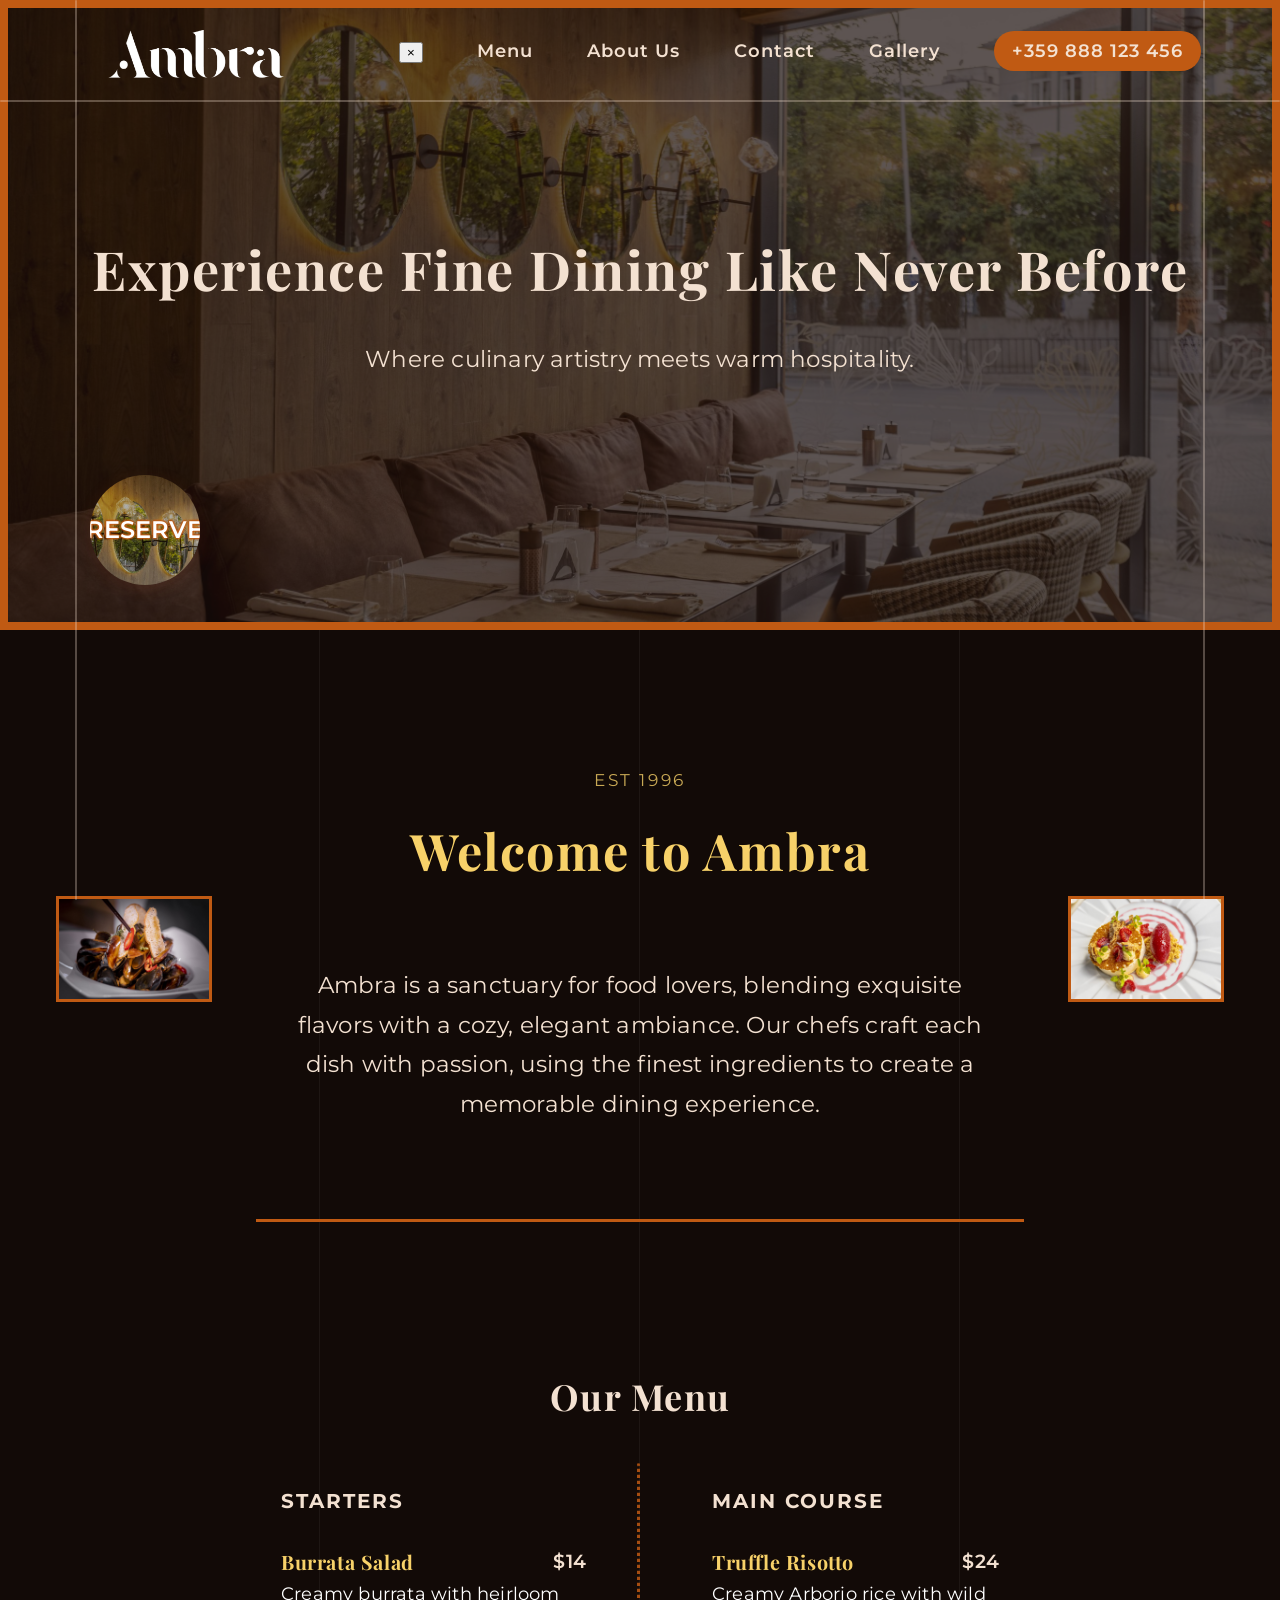
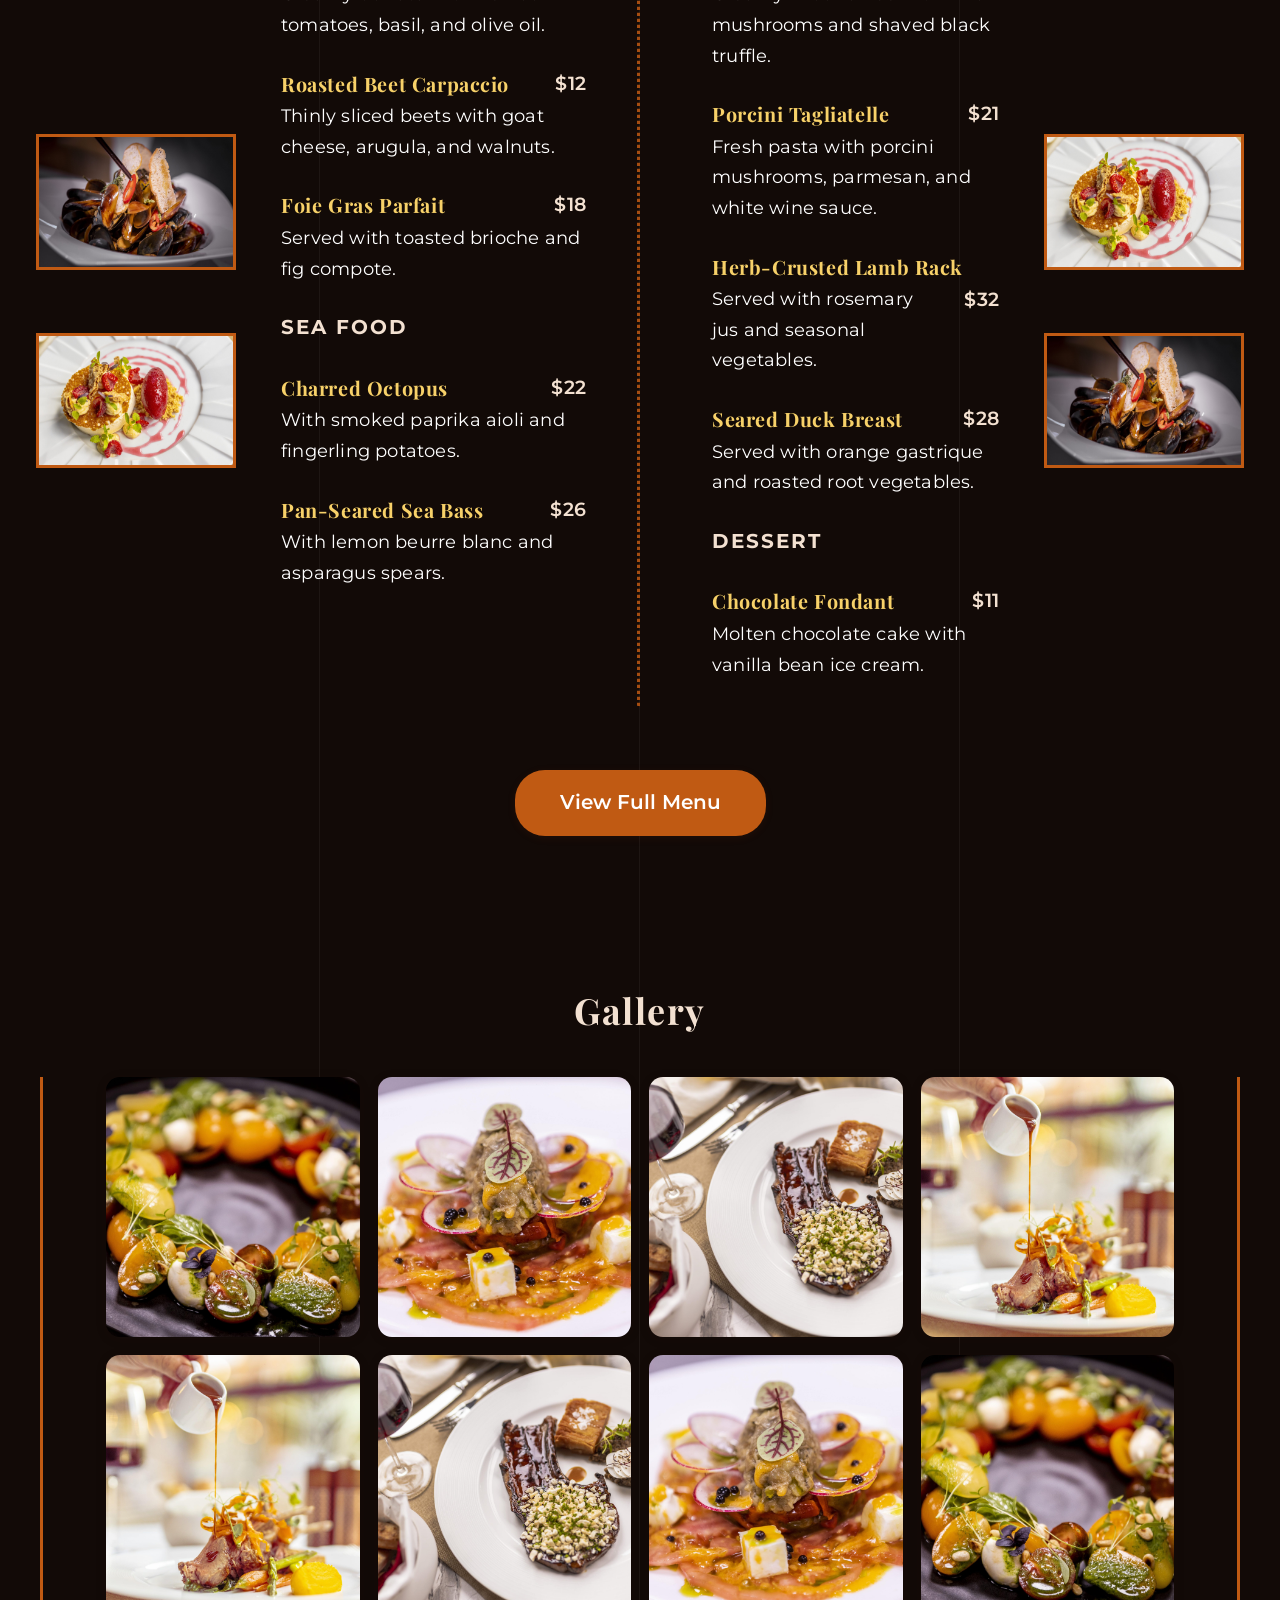
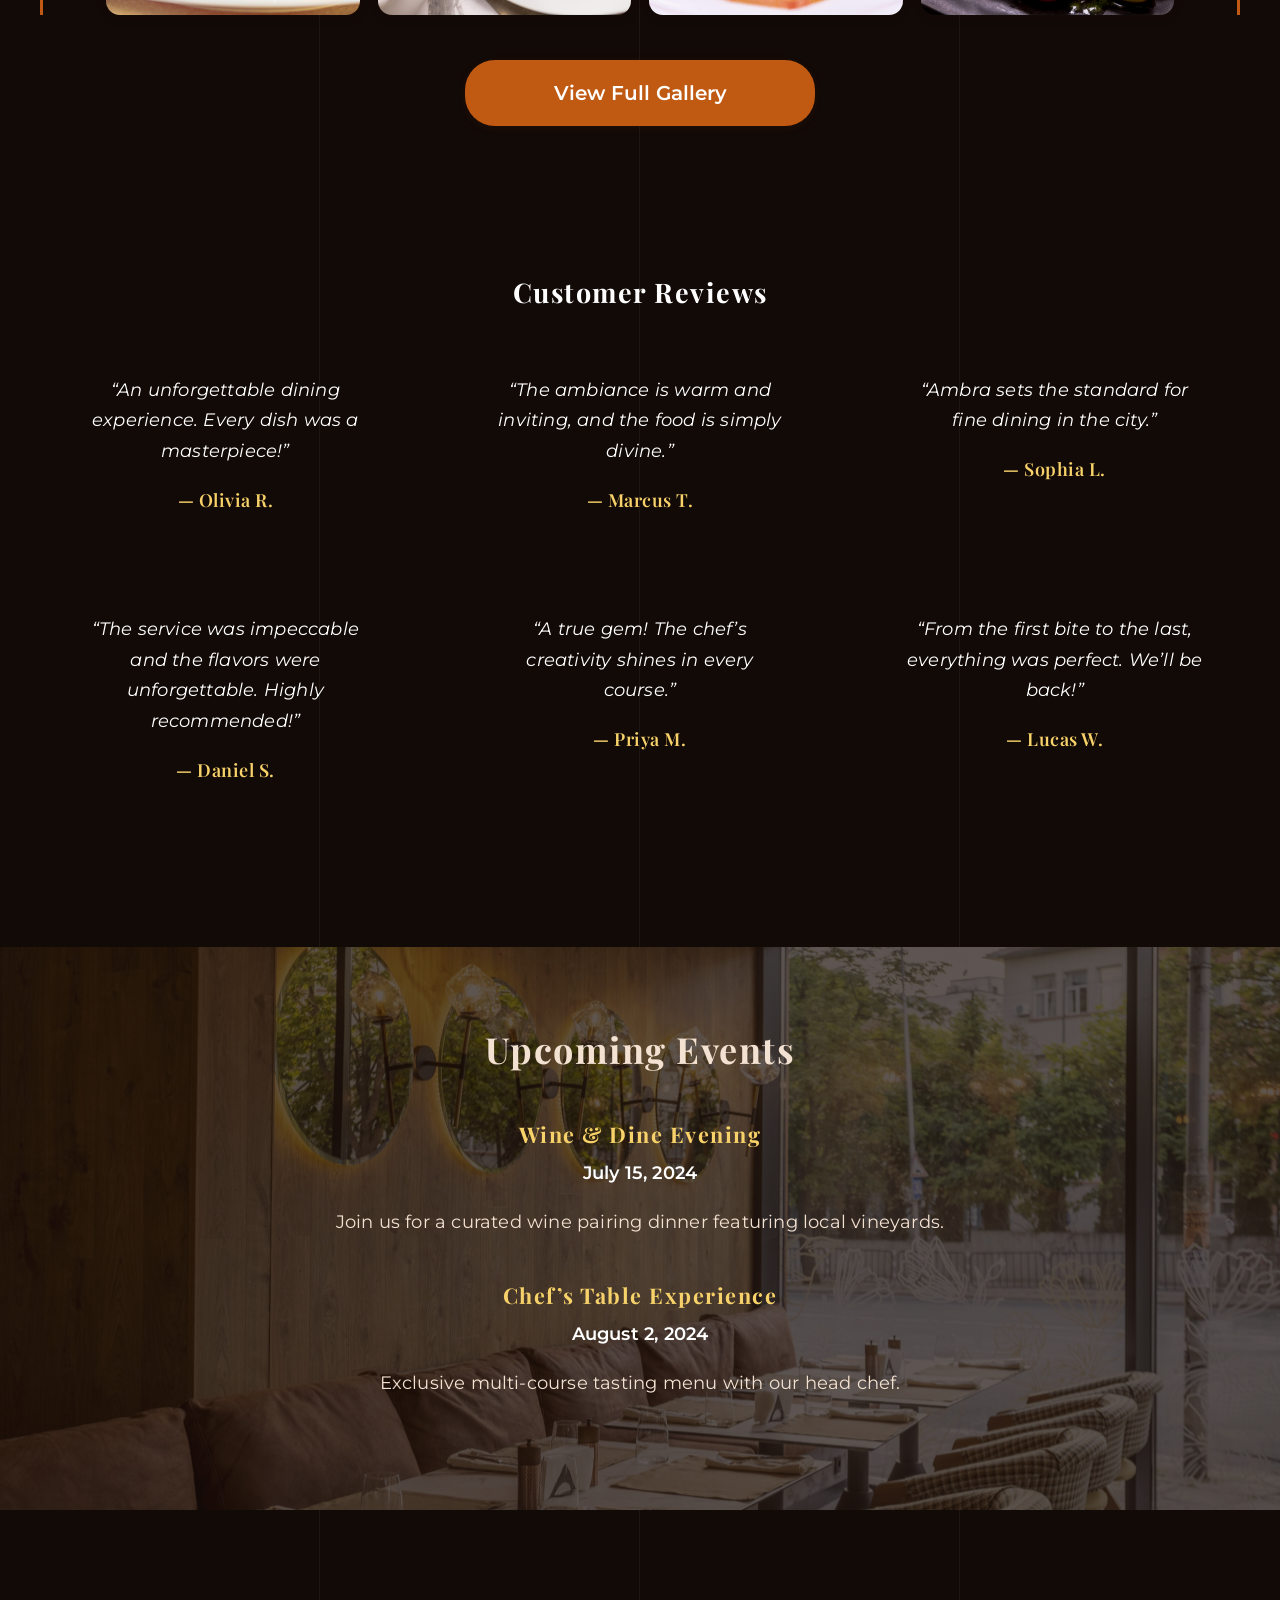
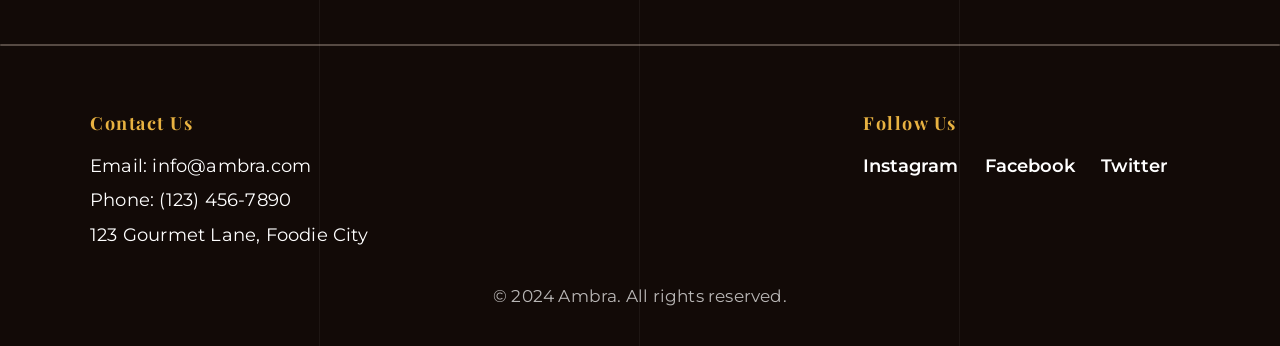
<file: index.html>
<!DOCTYPE html>
<html lang="en">

<head>
    <meta charset="UTF-8">
    <meta name="viewport" content="width=device-width, initial-scale=1.0">
    <title>Ambra - Fine Dining Restaurant</title>
    <link rel="icon" type="image/png" href="logo.png">
    <link rel="stylesheet" href="styles.css">
    <link rel="preconnect" href="https://fonts.googleapis.com">
    <link rel="preconnect" href="https://fonts.gstatic.com" crossorigin>
    <link
        href="https://fonts.googleapis.com/css2?family=Playfair+Display:wght@500;700&family=Montserrat:wght@400;600&display=swap"
        rel="stylesheet">
</head>

<body>
    <div class="main-container">
        <div class="main-container-columns">
            <div class="main-container-column"></div>
            <div class="main-container-column"></div>
            <div class="main-container-column"></div>
            <div class="main-container-column"></div>
        </div>
        <div class="main-container-top-border"></div>
        <div class="main-container-bottom-border"></div>
        <header class="site-header">
            <nav class="navbar">
                <div class="logo">
                    <a href="index.html"><img src="logo.png" alt="Ambra Logo" class="logo-img"></a>
                </div>
                <button class="hamburger" aria-label="Open menu" aria-controls="primary-navigation" aria-expanded="false">
                    <span class="hamburger-box">
                        <span class="hamburger-inner"></span>
                    </span>
                </button>
                <ul id="primary-navigation" class="nav-links">
                    <li class="nav-close-item">
                        <button class="nav-close" aria-label="Close menu"><span aria-hidden="true">&times;</span></button>
                    </li>
                    <li><a href="full-menu.html">Menu</a></li>
                    <li><a href="#about">About Us</a></li>
                    <li><a href="#contact">Contact</a></li>
                    <li><a href="#gallery">Gallery</a></li>
                    <li><a href="tel:+359888123456" class="phone-number">+359 888 123 456</a></li>
                </ul>
            </nav>
        </header>
        <section class="hero">
            <div class="hero-content">
                <h1>Experience Fine Dining Like Never Before</h1>
                <p>Where culinary artistry meets warm hospitality.</p>
                <a href="#reserve" class="btn-reserve">RESERVE
  <svg class="btn-reserve-border" width="100%" height="100%" viewBox="0 0 110 110" fill="none" xmlns="http://www.w3.org/2000/svg" style="position:absolute;top:0;left:0;width:100%;height:100%;pointer-events:none;z-index:2;"><circle cx="55" cy="55" r="52" stroke="#C05A13" stroke-width="7" fill="none"/></svg>
</a>
            </div>
        </section>
        <section id="about" class="intro-section">
            <div class="intro-image">
                <img src="shrimps.png" alt="Ambra Interior Vertical">
            </div>
            <div class="intro-text">
                <div class="intro-text-content">
                    <div class="intro-est">EST 1996</div>
                    <h2>Welcome to Ambra</h2>
                    <p>Ambra is a sanctuary for food lovers, blending exquisite flavors with a cozy, elegant ambiance.
                        Our chefs craft each dish with passion, using the finest ingredients to create a memorable
                        dining experience.</p>
                </div>
            </div>
            <div class="intro-image">
                <img src="desert.jpg" alt="Ambra Desert Vertical Right">
            </div>
        </section>
        <section id="menu" class="menu-section">
            <div class="menu-side-image menu-side-image-left">
                <img src="shrimps.png" alt="Shrimps Above Left" class="menu-side-image-above">
                <img src="desert.jpg" alt="Dessert Left" />
            </div>
            <div class="menu-content">
                <h2>Our Menu</h2>
                <div class="menu-list-columns">
                    <ul class="menu-list">
                        <li class="menu-section-title">Starters</li>
                        <li>
                            <span class="menu-dish">Burrata Salad</span>
                            <span class="menu-price">$14</span>
                            <p>Creamy burrata with heirloom tomatoes, basil, and olive oil.</p>
                        </li>
                        <li>
                            <span class="menu-dish">Roasted Beet Carpaccio</span>
                            <span class="menu-price">$12</span>
                            <p>Thinly sliced beets with goat cheese, arugula, and walnuts.</p>
                        </li>
                        <li>
                            <span class="menu-dish">Foie Gras Parfait</span>
                            <span class="menu-price">$18</span>
                            <p>Served with toasted brioche and fig compote.</p>
                        </li>
                        <li class="menu-section-title">Sea Food</li>
                        <li>
                            <span class="menu-dish">Charred Octopus</span>
                            <span class="menu-price">$22</span>
                            <p>With smoked paprika aioli and fingerling potatoes.</p>
                        </li>
                        <li>
                            <span class="menu-dish">Pan-Seared Sea Bass</span>
                            <span class="menu-price">$26</span>
                            <p>With lemon beurre blanc and asparagus spears.</p>
                        </li>
                    </ul>
                    <ul class="menu-list">
                        <li class="menu-section-title">Main Course</li>
                        <li>
                            <span class="menu-dish">Truffle Risotto</span>
                            <span class="menu-price">$24</span>
                            <p>Creamy Arborio rice with wild mushrooms and shaved black truffle.</p>
                        </li>
                        <li>
                            <span class="menu-dish">Porcini Tagliatelle</span>
                            <span class="menu-price">$21</span>
                            <p>Fresh pasta with porcini mushrooms, parmesan, and white wine sauce.</p>
                        </li>
                        <li>
                            <span class="menu-dish">Herb-Crusted Lamb Rack</span>
                            <span class="menu-price">$32</span>
                            <p>Served with rosemary jus and seasonal vegetables.</p>
                        </li>
                        <li>
                            <span class="menu-dish">Seared Duck Breast</span>
                            <span class="menu-price">$28</span>
                            <p>Served with orange gastrique and roasted root vegetables.</p>
                        </li>
                        <li class="menu-section-title">Dessert</li>
                        <li>
                            <span class="menu-dish">Chocolate Fondant</span>
                            <span class="menu-price">$11</span>
                            <p>Molten chocolate cake with vanilla bean ice cream.</p>
                        </li>
                    </ul>
                </div>
                <a href="full-menu.html" class="menu-link">View Full Menu</a>
            </div>
            <div class="menu-side-image menu-side-image-right">
                <img src="desert.jpg" alt="Desert Above Right" class="menu-side-image-above">
                <img src="shrimps.png" alt="Shrimps Right" />
            </div>
        </section>
        <section id="gallery" class="gallery-section">
            <h2>Gallery</h2>
            <div class="gallery-grid-custom">
                <a href="#gallery"><img src="1.jpg" alt="Gallery 1" class="gallery-large"></a>
                <a href="#gallery"><img src="2.jpg" alt="Gallery 2" class="gallery-large"></a>
                <a href="#gallery"><img src="3.jpg" alt="Gallery 3" class="gallery-tall"></a>
                <a href="#gallery"><img src="4.jpg" alt="Gallery 4" class="gallery-small"></a>
                <a href="#gallery"><img src="4.jpg" alt="Gallery 4 repeat" class="gallery-small"></a>
                <a href="#gallery"><img src="3.jpg" alt="Gallery 3 repeat" class="gallery-small"></a>
                <a href="#gallery"><img src="2.jpg" alt="Gallery 2 repeat" class="gallery-wide"></a>
                <a href="#gallery"><img src="1.jpg" alt="Gallery 1 repeat" class="gallery-small"></a>
            </div>
            <a href="#" class="gallery-link">View Full Gallery</a>
        </section>
        <section class="reviews-section alt-bg">
            <h2>Customer Reviews</h2>
            <div class="reviews-container">


                <div class="reviews-grid">
                    <blockquote>
                        <p>“An unforgettable dining experience. Every dish was a masterpiece!”</p>
                        <footer>— Olivia R.</footer>
                    </blockquote>
                    <blockquote>
                        <p>“The ambiance is warm and inviting, and the food is simply divine.”</p>
                        <footer>— Marcus T.</footer>
                    </blockquote>
                    <blockquote>
                        <p>“Ambra sets the standard for fine dining in the city.”</p>
                        <footer>— Sophia L.</footer>
                    </blockquote>
                    <blockquote>
                        <p>“The service was impeccable and the flavors were unforgettable. Highly recommended!”</p>
                        <footer>— Daniel S.</footer>
                    </blockquote>
                    <blockquote>
                        <p>“A true gem! The chef’s creativity shines in every course.”</p>
                        <footer>— Priya M.</footer>
                    </blockquote>
                    <blockquote>
                        <p>“From the first bite to the last, everything was perfect. We’ll be back!”</p>
                        <footer>— Lucas W.</footer>
                    </blockquote>
                </div>
            </div>

        </section>
        <section class="events-section alt-light">
            <h2>Upcoming Events</h2>
            <ul class="events-list">
                <li>
                    <h3>Wine & Dine Evening</h3>
                    <span class="event-date">July 15, 2024</span>
                    <p>Join us for a curated wine pairing dinner featuring local vineyards.</p>
                </li>
                <li>
                    <h3>Chef’s Table Experience</h3>
                    <span class="event-date">August 2, 2024</span>
                    <p>Exclusive multi-course tasting menu with our head chef.</p>
                </li>
            </ul>
        </section>
        <footer class="site-footer">
            <div class="footer-content">
                <div class="footer-contact">
                    <h4>Contact Us</h4>
                    <p>Email: info@ambra.com</p>
                    <p>Phone: (123) 456-7890</p>
                    <p>123 Gourmet Lane, Foodie City</p>
                </div>
                <div class="footer-social">
                    <h4>Follow Us</h4>
                    <a href="#" aria-label="Instagram">Instagram</a>
                    <a href="#" aria-label="Facebook">Facebook</a>
                    <a href="#" aria-label="Twitter">Twitter</a>
                </div>
            </div>
            <div class="footer-bottom">&copy; 2024 Ambra. All rights reserved.</div>
        </footer>
    </div>
    <div class="nav-overlay" aria-hidden="true" tabindex="-1"></div>
    <script>
      (function(){
        var button = document.querySelector('.hamburger');
        var nav = document.getElementById('primary-navigation');
        var overlay = document.querySelector('.nav-overlay');
        var closeBtn = document.querySelector('.nav-close');
        if(!button || !nav) return;
        button.addEventListener('click', function(){
          var isOpen = button.getAttribute('aria-expanded') === 'true';
          button.setAttribute('aria-expanded', String(!isOpen));
          nav.classList.toggle('is-open');
          document.body.classList.toggle('nav-open');
          if(overlay){ overlay.style.display = document.body.classList.contains('nav-open') ? 'block' : 'none'; }
        });
        // Close on link click (mobile)
        nav.addEventListener('click', function(e){
          var target = e.target;
          if(target && target.tagName === 'A'){
            button.setAttribute('aria-expanded', 'false');
            nav.classList.remove('is-open');
            document.body.classList.remove('nav-open');
            if(overlay){ overlay.style.display = 'none'; }
          }
        });
        // Close on overlay click
        if(overlay){
          overlay.addEventListener('click', function(){
            button.setAttribute('aria-expanded', 'false');
            nav.classList.remove('is-open');
            document.body.classList.remove('nav-open');
            overlay.style.display = 'none';
          });
        }
        // Close on X button
        if(closeBtn){
          closeBtn.addEventListener('click', function(){
            button.setAttribute('aria-expanded', 'false');
            nav.classList.remove('is-open');
            document.body.classList.remove('nav-open');
            if(overlay){ overlay.style.display = 'none'; }
          });
        }
      })();
    </script>
</body>

</html>
</file>
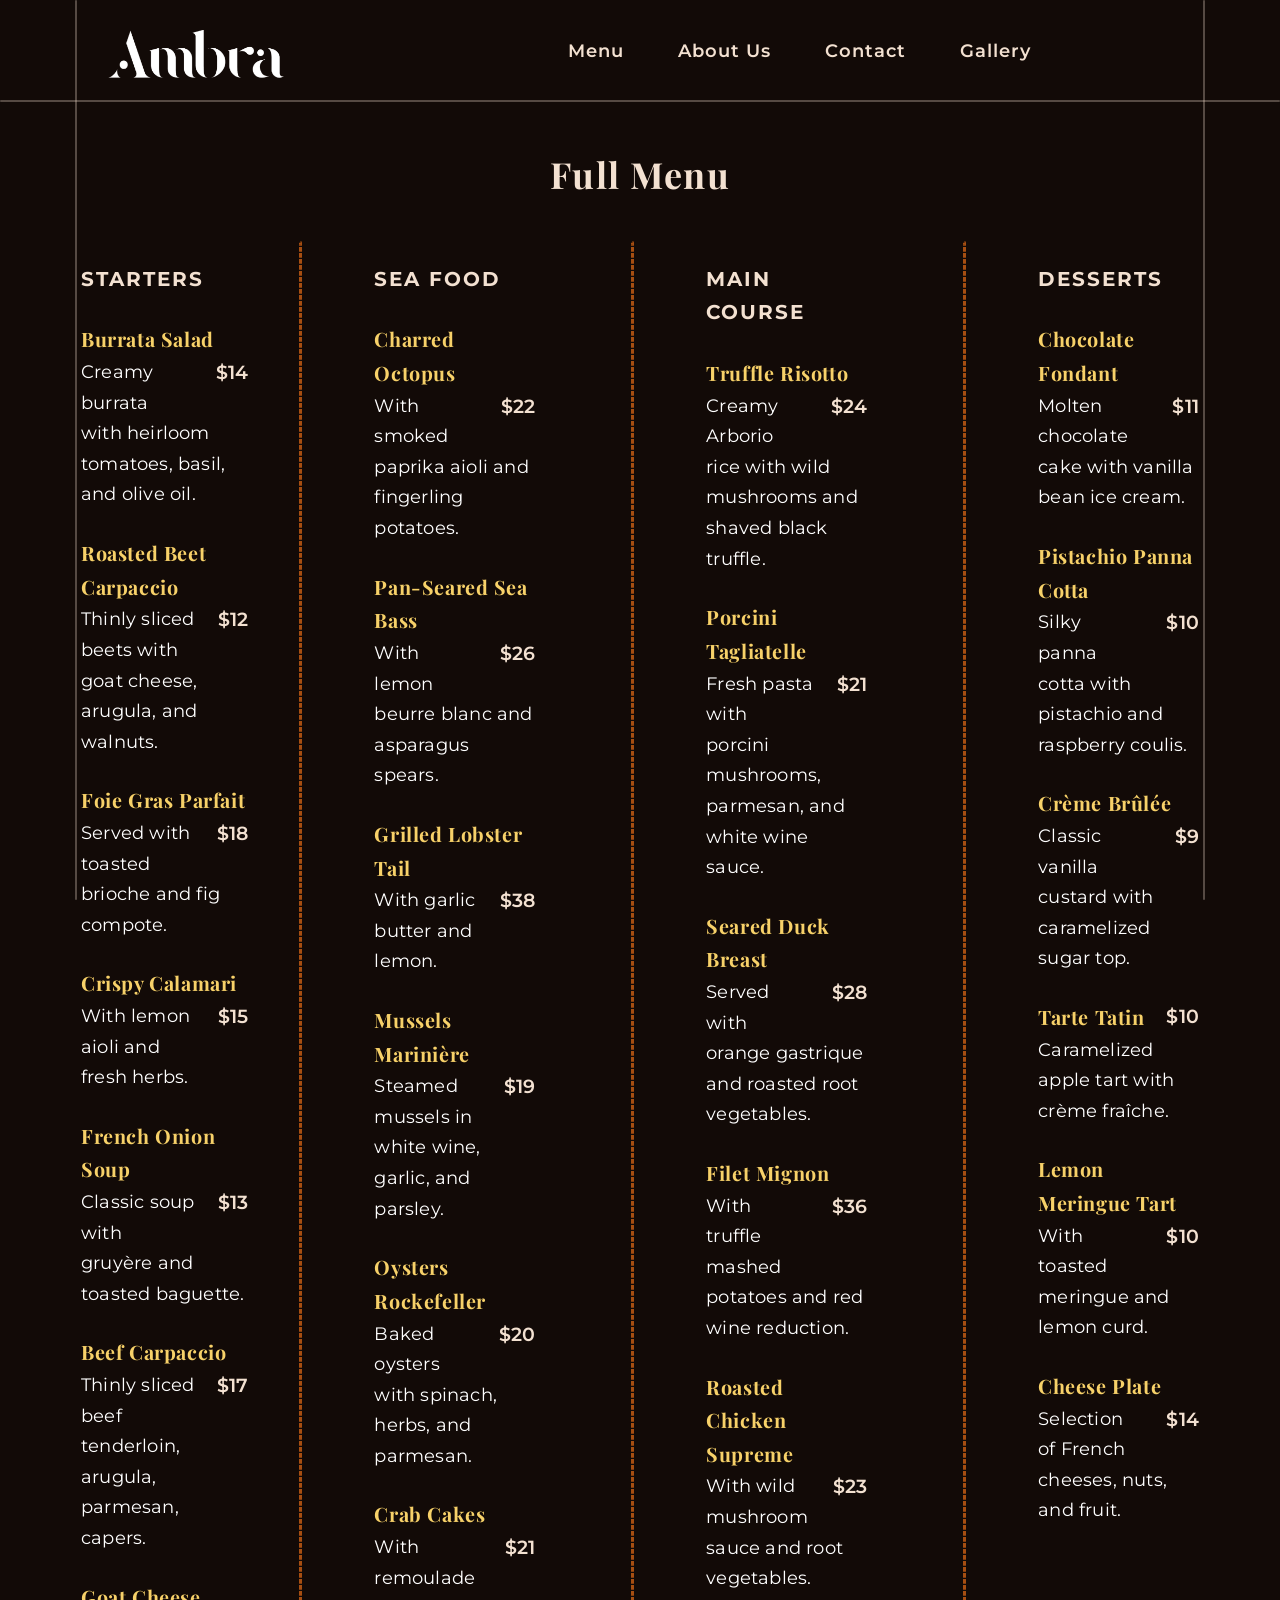
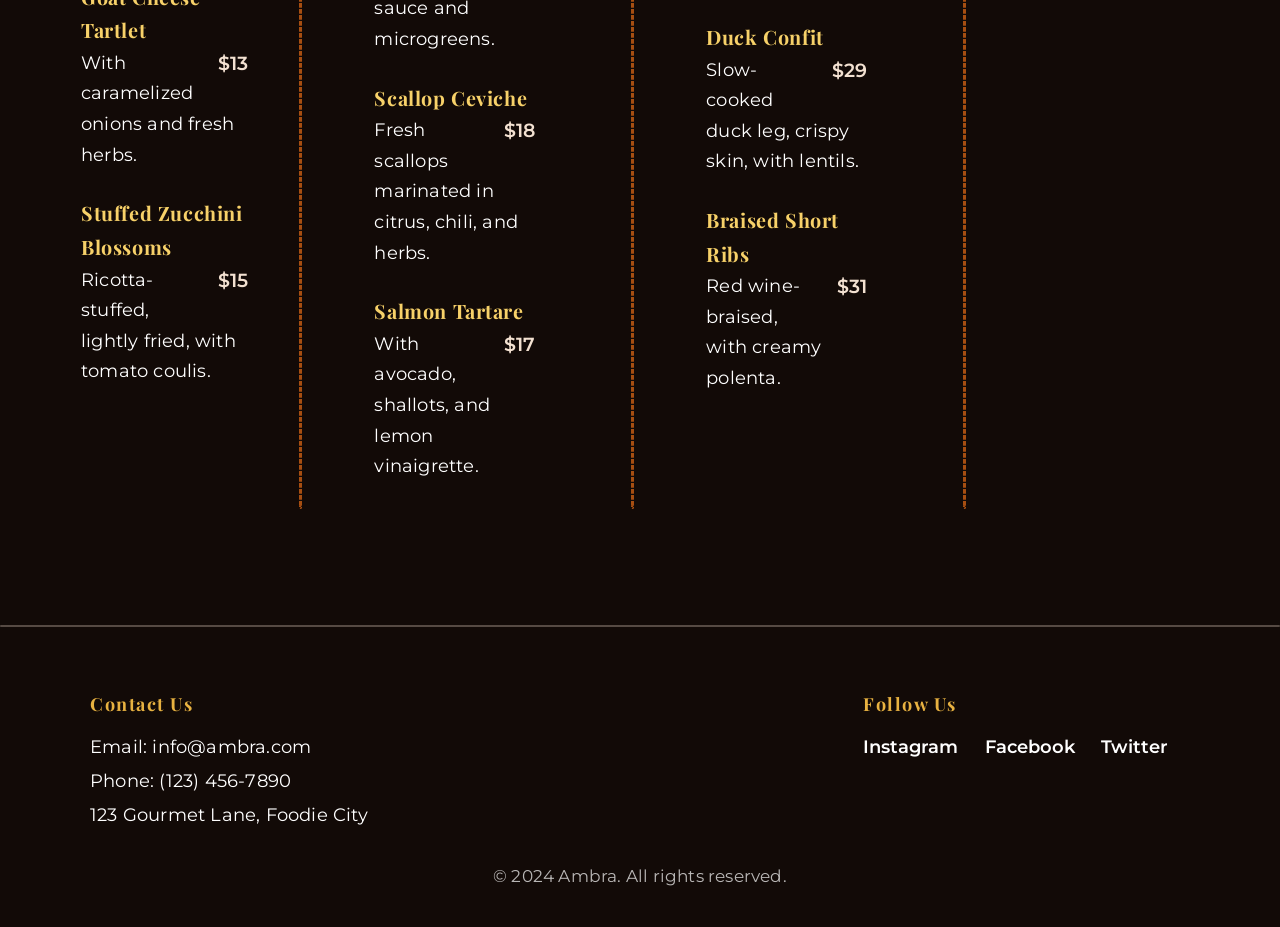
<file: full-menu.html>
<!DOCTYPE html>
<html lang="en">
<head>
    <meta charset="UTF-8">
    <meta name="viewport" content="width=device-width, initial-scale=1.0">
    <title>Ambra - Full Menu</title>
    <link rel="stylesheet" href="styles.css">
    <link rel="preconnect" href="https://fonts.googleapis.com">
    <link rel="preconnect" href="https://fonts.gstatic.com" crossorigin>
    <link href="https://fonts.googleapis.com/css2?family=Playfair+Display:wght@500;700&family=Montserrat:wght@400;600&display=swap" rel="stylesheet">
</head>
<body>
    <div class="main-container">
        <div class="main-container-top-border"></div>
        <div class="main-container-bottom-border"></div>
        <header class="site-header">
            <nav class="navbar">
                <div class="logo">
                    <a href="index.html"><img src="logo.png" alt="Ambra Logo" class="logo-img"></a>
                </div>
                <ul class="nav-links">
                    <li><a href="#menu">Menu</a></li>
                    <li><a href="#about">About Us</a></li>
                    <li><a href="#contact">Contact</a></li>
                    <li><a href="#gallery">Gallery</a></li>
                </ul>
            </nav>
        </header>
        <section class="menu-section">
            <div class="menu-content" style="max-width: none;">
                <h2>Full Menu</h2>
                <div class="menu-list-columns" style="grid-template-columns: repeat(4, 1fr);">
                    <ul class="menu-list">
                        <li class="menu-section-title">Starters</li>
                        <li><span class="menu-dish">Burrata Salad</span><span class="menu-price">$14</span><p>Creamy burrata with heirloom tomatoes, basil, and olive oil.</p></li>
                        <li><span class="menu-dish">Roasted Beet Carpaccio</span><span class="menu-price">$12</span><p>Thinly sliced beets with goat cheese, arugula, and walnuts.</p></li>
                        <li><span class="menu-dish">Foie Gras Parfait</span><span class="menu-price">$18</span><p>Served with toasted brioche and fig compote.</p></li>
                        <li><span class="menu-dish">Crispy Calamari</span><span class="menu-price">$15</span><p>With lemon aioli and fresh herbs.</p></li>
                        <li><span class="menu-dish">French Onion Soup</span><span class="menu-price">$13</span><p>Classic soup with gruyère and toasted baguette.</p></li>
                        <li><span class="menu-dish">Beef Carpaccio</span><span class="menu-price">$17</span><p>Thinly sliced beef tenderloin, arugula, parmesan, capers.</p></li>
                        <li><span class="menu-dish">Goat Cheese Tartlet</span><span class="menu-price">$13</span><p>With caramelized onions and fresh herbs.</p></li>
                        <li><span class="menu-dish">Stuffed Zucchini Blossoms</span><span class="menu-price">$15</span><p>Ricotta-stuffed, lightly fried, with tomato coulis.</p></li>
                    </ul>
                    <ul class="menu-list">
                        <li class="menu-section-title">Sea Food</li>
                        <li><span class="menu-dish">Charred Octopus</span><span class="menu-price">$22</span><p>With smoked paprika aioli and fingerling potatoes.</p></li>
                        <li><span class="menu-dish">Pan-Seared Sea Bass</span><span class="menu-price">$26</span><p>With lemon beurre blanc and asparagus spears.</p></li>
                        <li><span class="menu-dish">Grilled Lobster Tail</span><span class="menu-price">$38</span><p>With garlic butter and lemon.</p></li>
                        <li><span class="menu-dish">Mussels Marinière</span><span class="menu-price">$19</span><p>Steamed mussels in white wine, garlic, and parsley.</p></li>
                        <li><span class="menu-dish">Oysters Rockefeller</span><span class="menu-price">$20</span><p>Baked oysters with spinach, herbs, and parmesan.</p></li>
                        <li><span class="menu-dish">Crab Cakes</span><span class="menu-price">$21</span><p>With remoulade sauce and microgreens.</p></li>
                        <li><span class="menu-dish">Scallop Ceviche</span><span class="menu-price">$18</span><p>Fresh scallops marinated in citrus, chili, and herbs.</p></li>
                        <li><span class="menu-dish">Salmon Tartare</span><span class="menu-price">$17</span><p>With avocado, shallots, and lemon vinaigrette.</p></li>
                    </ul>
                    <ul class="menu-list">
                        <li class="menu-section-title">Main Course</li>
                        <li><span class="menu-dish">Truffle Risotto</span><span class="menu-price">$24</span><p>Creamy Arborio rice with wild mushrooms and shaved black truffle.</p></li>
                        <li><span class="menu-dish">Porcini Tagliatelle</span><span class="menu-price">$21</span><p>Fresh pasta with porcini mushrooms, parmesan, and white wine sauce.</p></li>
                        <li><span class="menu-dish">Seared Duck Breast</span><span class="menu-price">$28</span><p>Served with orange gastrique and roasted root vegetables.</p></li>
                        <li><span class="menu-dish">Filet Mignon</span><span class="menu-price">$36</span><p>With truffle mashed potatoes and red wine reduction.</p></li>
                        <li><span class="menu-dish">Roasted Chicken Supreme</span><span class="menu-price">$23</span><p>With wild mushroom sauce and root vegetables.</p></li>
                        <li><span class="menu-dish">Duck Confit</span><span class="menu-price">$29</span><p>Slow-cooked duck leg, crispy skin, with lentils.</p></li>
                        <li><span class="menu-dish">Braised Short Ribs</span><span class="menu-price">$31</span><p>Red wine-braised, with creamy polenta.</p></li>
                    </ul>
                    <ul class="menu-list">
                        <li class="menu-section-title">Desserts</li>
                        <li><span class="menu-dish">Chocolate Fondant</span><span class="menu-price">$11</span><p>Molten chocolate cake with vanilla bean ice cream.</p></li>
                        <li><span class="menu-dish">Pistachio Panna Cotta</span><span class="menu-price">$10</span><p>Silky panna cotta with pistachio and raspberry coulis.</p></li>
                        <li><span class="menu-dish">Crème Brûlée</span><span class="menu-price">$9</span><p>Classic vanilla custard with caramelized sugar top.</p></li>
                        <li><span class="menu-dish">Tarte Tatin</span><span class="menu-price">$10</span><p>Caramelized apple tart with crème fraîche.</p></li>
                        <li><span class="menu-dish">Lemon Meringue Tart</span><span class="menu-price">$10</span><p>With toasted meringue and lemon curd.</p></li>
                        <li><span class="menu-dish">Cheese Plate</span><span class="menu-price">$14</span><p>Selection of French cheeses, nuts, and fruit.</p></li>
                    </ul>
                </div>
            </div>
        </section>
        <footer class="site-footer">
            <div class="footer-content">
                <div class="footer-contact">
                    <h4>Contact Us</h4>
                    <p>Email: info@ambra.com</p>
                    <p>Phone: (123) 456-7890</p>
                    <p>123 Gourmet Lane, Foodie City</p>
                </div>
                <div class="footer-social">
                    <h4>Follow Us</h4>
                    <a href="#" aria-label="Instagram">Instagram</a>
                    <a href="#" aria-label="Facebook">Facebook</a>
                    <a href="#" aria-label="Twitter">Twitter</a>
                </div>
            </div>
            <div class="footer-bottom">&copy; 2024 Ambra. All rights reserved.</div>
        </footer>
    </div>
</body>
</html>
</file>
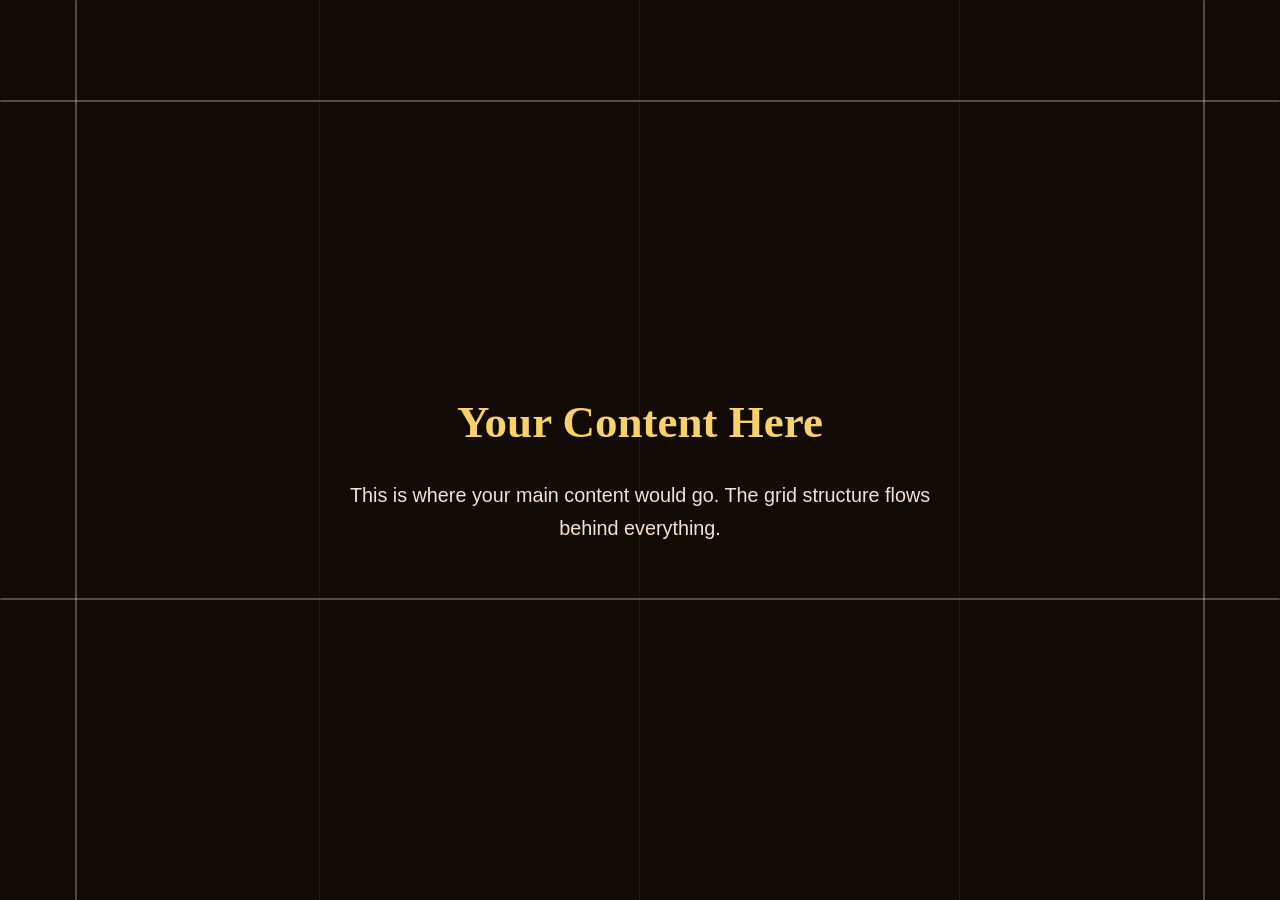
<file: grid-layout.html>
<!DOCTYPE html>
<html lang="en">
<head>
    <meta charset="UTF-8">
    <meta name="viewport" content="width=device-width, initial-scale=1.0">
    <title>Grid Layout</title>
    <link rel="stylesheet" href="grid-layout.css">
</head>
<body>
    <div class="main-container">
        <div class="main-container-columns">
            <div class="main-container-column"></div>
            <div class="main-container-column"></div>
            <div class="main-container-column"></div>
            <div class="main-container-column"></div>
        </div>
        <div class="main-container-top-border"></div>
        <div class="main-container-bottom-border"></div>
        
        <!-- Content goes here -->
        <div class="content">
            <h1>Your Content Here</h1>
            <p>This is where your main content would go. The grid structure flows behind everything.</p>
        </div>
    </div>
</body>
</html>
</file>
<file: styles.css>
/* Color Palette */
:root {
  --text: #2E2E2E;
  --background: #FFFFFF;
  --section-bg: #A28F66;
  --accent: #A13E22;
  --highlight: #E8B241;
  --header-footer: #2B1610;
}

html {
  box-sizing: border-box;
  font-size: 18px;
}
*, *:before, *:after {
  box-sizing: inherit;
}

body {
  margin: 0;
  font-family: 'Montserrat', Arial, sans-serif;
  color: var(--text);
  background: #120A07;
  line-height: 1.7;
  overflow-x: hidden;
}
.main-container-columns {
  display: grid;
  grid-template-columns: repeat(4, 1fr);
  height: 100%;
  position: absolute;
  top: 0;
  left: 0;
  right: 0;
  bottom: 0;
  z-index: 0;
  pointer-events: none;
}
.main-container-column {
  border-right: 1px solid #F9F6F2;
  opacity: 0.05;
  height: 100%;
}
.main-container-column:last-child {
  border-right: none;
}
.main-container {
  position: relative;
  z-index: 1;
  max-width: 100vw;
  overflow-x: hidden;
}
.main-container::before {
  content: '';
  position: fixed;
  top: 0;
  left: 75px;
  bottom: 0;
  width: 2px;
  background: #F3E1D1;
  border-radius: 2px;
  opacity: 0.3;
  z-index: 9999;
  pointer-events: none;
}
.main-container::after {
  content: '';
  position: fixed;
  top: 0;
  right: 75px;
  bottom: 0;
  width: 2px;
  background: #F3E1D1;
  border-radius: 2px;
  opacity: 0.3;
  z-index: 9999;
  pointer-events: none;
}
.main-container-top-border {
  content: '';
  position: absolute;
  left: 0;
  right: 0;
  top: 100px;
  height: 2px;
  background: #F3E1D1;
  border-radius: 2px;
  opacity: 0.3;
  z-index: 9999;
  pointer-events: none;
}
.main-container-bottom-border {
  content: '';
  position: absolute;
  left: 0;
  right: 0;
  bottom: 300px;
  height: 2px;
  background: #F3E1D1;
  border-radius: 2px;
  opacity: 0.3;
  z-index: 9999;
  pointer-events: none;
}

h1, h2, h3, h4, h5, h6 {
  font-family: 'Playfair Display', serif;
  font-weight: 700;
  letter-spacing: 1.5px;
  margin-top: 0;
}
p, li, .menu-list p, .events-list p, .footer-contact p, .footer-bottom {
  font-family: 'Montserrat', Arial, sans-serif;
  font-weight: 400;
  letter-spacing: 0.2px;
  line-height: 1.7;
}
blockquote {
  font-family: 'Playfair Display', serif;
  font-style: italic;
  font-weight: 500;
  letter-spacing: 0.5px;
}

.site-header {
  background: transparent;
  color: #fff;
  padding: 0;
  position: absolute;
  width: 100%;
  top: 0;
  left: 0;
  z-index: 10;
  margin-top: 24px;
}
.navbar {
  display: flex;
  align-items: center;
  justify-content: space-between;
  flex-direction: row;
  max-width: none;
  width: 100%;
  margin: 0;
  padding: 0 0;
}
.hamburger {
  display: none;
  background: transparent;
  border: 0;
  padding: 0.5rem 1rem;
  cursor: pointer;
  margin-right: 1rem;
}
.hamburger-box {
  display: inline-block;
  position: relative;
  width: 28px;
  height: 18px;
}
.hamburger-inner,
.hamburger-inner::before,
.hamburger-inner::after {
  position: absolute;
  width: 28px;
  height: 2px;
  background-color: #F3E1D1;
  border-radius: 2px;
  transition: transform 0.25s ease, opacity 0.25s ease, top 0.25s ease;
}
.hamburger-inner { top: 8px; left: 0; }
.hamburger-inner::before { content: ""; top: -8px; left: 0; }
.hamburger-inner::after { content: ""; top: 8px; left: 0; }
.logo {
  font-family: 'Playfair Display', serif;
  font-size: 2rem;
  font-weight: 700;
  letter-spacing: 2px;
  color: var(--highlight);
  margin-right: 2rem;
  display: flex;
  align-items: center;
  padding-left: 2rem;
  margin-left: 4rem;
}
.nav-links {
  list-style: none;
  display: flex;
  align-items: center;
  justify-content: center;
  gap: 3rem;
  margin: 0;
  padding: 0;
  height: 100%;
  align-self: center;
  flex: 1 1 auto;
}
@media (min-width: 768px) {
  .hamburger { display: none !important; }
  .nav-links { position: static; transform: none; width: auto; height: auto; max-width: none; background: transparent; box-shadow: none; gap: 3rem; flex-direction: row; padding: 0; }
}
.nav-links a {
  color: #F3E1D1;
  text-decoration: none;
  font-weight: 600;
  letter-spacing: 1px;
  transition: color 0.2s;
}
.nav-links a:hover {
  color: var(--highlight);
}

.phone-number {
  background: #C05A13;
  padding: 0.5rem 1rem;
  border-radius: 20px;
  font-weight: 700;
  transition: background 0.2s, color 0.2s;
}

.phone-number:hover {
  background: var(--highlight);
  color: var(--header-footer);
}

.hero {
  background: url('room.jpg') center/cover no-repeat;
  color: #F3E1D1;
  text-align: center;
  padding: 7rem 2rem 6rem 2rem;
  position: relative;
  min-height: 70vh;
  display: flex;
  align-items: center;
  justify-content: center;
  padding-top: 6.5rem;
  border: 8px solid #C05A13;
  box-sizing: border-box;
  overflow: hidden;
}
.hero::before {
  content: '';
  position: absolute;
  top: 0;
  left: 0;
  width: 100%;
  height: 100%;
  background: rgba(26, 14, 10, 0.7);
  z-index: 1;
}
.hero-content {
  position: relative;
  z-index: 2;
}
.hero h1, .hero p {
  color: #F3E1D1;
}
.hero h1 {
  font-family: 'Playfair Display', serif;
  font-size: 3rem;
  margin-bottom: 1rem;
  font-weight: 700;
}
.hero p {
  font-size: 1.3rem;
  margin-bottom: 2rem;
}
.btn-reserve {
  position: fixed;
  bottom: 35vh;
  left: 7vw;
  z-index: 10000;
  width: 110px;
  height: 110px;
  background: linear-gradient(rgba(0,0,0,0.32), rgba(0,0,0,0.32)), url('button-reserve.png') center/cover no-repeat;
  color: #fff;
  text-shadow: 0 1px 2px #C05A13, 0 -1px 2px #C05A13, 1px 0 2px #C05A13, -1px 0 2px #C05A13;
  padding: 0;
  border: none;
  border-radius: 50%;
  font-size: 1.35rem;
  font-weight: 600;
  text-decoration: none;
  transition: background 0.2s;
  box-shadow: 0 4px 16px rgba(161,62,34,0.15);
  overflow: hidden;
  display: flex;
  align-items: center;
  justify-content: center;
  text-align: center;
}
.btn-reserve-border {
  position: absolute;
  top: 0; left: 0; width: 100%; height: 100%;
  pointer-events: none;
  z-index: 2;
}
.btn-reserve-border circle {
  stroke-dasharray: 326.73;
  stroke-dashoffset: 326.73;
  transition: none;
  animation: border-spin 5s linear infinite;
}
@keyframes border-spin {
  from {
    stroke-dashoffset: 326.73;
  }
  to {
    stroke-dashoffset: 0;
  }
}
.btn-reserve:hover .btn-reserve-border circle {
  stroke-dashoffset: 0;
}
.btn-reserve:hover {
  border-color: #F3A35C;
  animation: fade-in-out 1.6s linear infinite;
}
@keyframes fade-in-out {
  0% { opacity: 1; }
  50% { opacity: 0.7; }
  100% { opacity: 1; }
}

.intro-section {
  display: flex;
  flex-wrap: nowrap;
  align-items: stretch;
  justify-content: center;
  gap: 0;
  width: 100vw;
  margin: 2.5rem 0 0 0;
  padding: 0;
  min-height: 200px;
  max-width: none;
  box-sizing: border-box;
  overflow: visible;
  position: relative;
}
.intro-image {
  width: 15vw;
  min-width: 0;
  flex: none;
  display: flex;
  align-items: center;
  justify-content: center;
  overflow: hidden;
  padding: 1rem;
}
.intro-image img {
  width: 100%;
  max-height: 100%;
  object-fit: contain;
  border-radius: 0;
  box-shadow: none;
  display: block;
}
.intro-text {
  width: 60vw;
  flex: none;
  display: flex;
  flex-direction: column;
  justify-content: center;
  align-items: center;
  padding: 5rem 1.5rem 4rem 1.5rem;
  min-width: 0;
  text-align: center;
  margin: 0 2vw;
  border-bottom: 3px solid #C05A13;
  overflow: visible;
}
.intro-text-content {
  display: flex;
  flex-direction: column;
  align-items: center;
  justify-content: center;
  gap: 0.3rem;
}
.intro-text h2 {
  font-size: 1.2rem;
  color: #F7D169;
}
.intro-text p {
  font-size: 0.95rem;
  color: #F3E1D1;
}

.intro-est {
  font-size: 0.95rem;
  color: #F7D169;
  letter-spacing: 0.15em;
  font-family: 'Montserrat', Arial, sans-serif;
  margin-bottom: 0.5rem;
  opacity: 0.8;
}

.intro-text h2 {
  font-size: 4.4rem;
  color: #F7D169;
}
.intro-text p {
  font-size: 2.2rem;
  color: #F3E1D1;
}
.intro-logo {
  flex: 0 0 80px;
  display: flex;
  align-items: center;
  justify-content: center;
  margin: 0 1.5rem;
}
.intro-logo-left {
  order: 0;
}
.intro-logo-right {
  order: 2;
}

.intro-side-img {
  width: 48px;
  height: auto;
  display: block;
  margin: 0;
}

.menu-section {
  background: var(--section-bg);
  color: #fff;
  padding: 4rem 2rem;
  text-align: center;
  margin-top: 4rem;
  display: flex;
  flex-direction: row;
  align-items: stretch;
  justify-content: center;
  position: relative;
  width: 100%;
  box-sizing: border-box;
}
.menu-side-image {
  display: flex;
  flex-direction: column;
  align-items: center;
  justify-content: center;
  overflow: hidden;
  margin: 0 auto;
  gap: 3.5rem;
  width: 200px;
  flex-shrink: 0;
  position: relative;
}
.menu-side-image img {
  width: 100%;
  height: auto;
  max-width: 200px;
  object-fit: cover;
  display: block;
  margin: 0 auto;
  border-radius: 8px;
}
.menu-content {
  flex: 1 1 0;
  margin: 0;
  display: flex;
  flex-direction: column;
  justify-content: center;
  max-width: 900px;
}
.menu-section h2 {
  font-family: 'Playfair Display', serif;
  font-size: 2rem;
  color: var(--highlight);
  margin-bottom: 2rem;
}
.menu-list {
  list-style: none;
  padding: 0;
  margin: 0 auto;
  max-width: 700px;
}
.menu-list li {
  margin-bottom: 2.2rem;
}
.menu-list h3 {
  font-family: 'Playfair Display', serif;
  font-size: 1.3rem;
  color: var(--highlight);
  margin-bottom: 0.5rem;
}
.menu-list p {
  font-size: 1rem;
  color: #fff;
  margin: 0;
}

.gallery-section {
  padding: 4rem 2rem;
  background: var(--background);
  text-align: center;
}
.gallery-section h2 {
  font-family: 'Playfair Display', serif;
  font-size: 2rem;
  color: #F3E1D1;
  margin-bottom: 2rem;
}
.gallery-grid {
  display: grid;
  grid-template-columns: repeat(auto-fit, minmax(220px, 1fr));
  gap: 1.5rem;
  max-width: 900px;
  margin: 0 auto;
}
.gallery-grid img {
  width: 100%;
  border-radius: 14px;
  box-shadow: 0 2px 12px rgba(43,22,16,0.10);
  object-fit: cover;
  height: 180px;
}

.gallery-scroll {
  display: flex;
  gap: 2rem;
  overflow-x: visible;
  padding-bottom: 1rem;
  scroll-snap-type: x mandatory;
  -webkit-overflow-scrolling: touch;
  justify-content: center;
  align-items: center;
}
.gallery-scroll img {
  flex: 0 0 auto;
  width: 480px;
  height: 320px;
  border-radius: 18px;
  box-shadow: 0 4px 24px rgba(43,22,16,0.12);
  object-fit: contain;
  background: #f8f5f0;
  scroll-snap-align: start;
  transition: box-shadow 0.2s;
  position: relative;
  transform: none !important;
  z-index: 1;
}
.gallery-scroll img:hover {
  transform: none !important;
  box-shadow: 0 8px 32px rgba(161,62,34,0.18);
  z-index: 2;
}

.reviews-section {
  background: var(--background);
  padding: 4rem 2rem;
  text-align: center;
  color: #fff;
}

.reviews-section.alt-bg h2 {
  flex-basis: 100%;
  text-align: center;
}

.reviews-container {
  display: flex;
  align-items: center;
  justify-content: center;
}

.reviews-grid {
  flex: 1 1 0;
}

.reviews-grid {
  display: grid;
  grid-template-columns: repeat(3, 1fr);
  gap: 2.5rem 2rem;
  max-width: 1600px;
  justify-items: center;
}
.review-icon {
  position: absolute;
  top: 14px;
  left: 14px;
  z-index: 2;
  background: #fff8e3;
  border-radius: 50%;
  box-shadow: 0 2px 8px rgba(232,178,65,0.10);
  padding: 3px;
  display: flex;
  align-items: center;
  justify-content: center;
}

.reviews-grid blockquote:nth-child(1),
.reviews-grid blockquote:nth-child(2),
.reviews-grid blockquote:nth-child(3),
.reviews-grid blockquote:hover {
  transform: none !important;
  z-index: 1;
}
.reviews-grid blockquote footer {
  font-style: normal;
  color: #F7D169;
  margin-top: 1rem;
  font-weight: 600;
}

.events-section {
  background: linear-gradient(rgba(26, 14, 10, 0.7), rgba(26, 14, 10, 0.7)), url('room.jpg') center/cover no-repeat;
  color: #F3E1D1;
  margin-top: 4rem;
  margin-bottom: 7rem;
  padding: 4rem 2rem;
  text-align: center;
}
.events-section h2 {
  font-family: 'Playfair Display', serif;
  font-size: 2rem;
  color: #F3E1D1;
  margin-bottom: 2rem;
}
.events-section .events-list h3 {
  color: #F7D169;
}
.events-list {
  list-style: none;
  padding: 0;
  margin: 0 auto;
  max-width: 700px;
}
.events-list li {
  margin-bottom: 2.2rem;
}
.events-list h3 {
  font-family: 'Playfair Display', serif;
  font-size: 1.2rem;
  color: var(--highlight);
  margin-bottom: 0.3rem;
}
.event-date {
  display: block;
  color: var(--background);
  font-weight: 600;
  margin-bottom: 0.5rem;
}

.site-footer {
  background: none;
  color: #fff;
  padding: 4rem 2rem 2rem 2rem;
  font-size: 1rem;
}
.footer-content {
  display: flex;
  flex-wrap: wrap;
  justify-content: space-between;
  max-width: 1100px;
  margin: 0 auto 1.5rem auto;
  gap: 2rem;
}
.footer-contact h4,
.footer-social h4 {
  font-family: 'Playfair Display', serif;
  color: var(--highlight);
  margin-bottom: 0.7rem;
}
.footer-contact p {
  margin: 0.2rem 0;
}
.footer-social a {
  display: inline-block;
  color: #fff;
  margin-right: 1.2rem;
  text-decoration: none;
  font-weight: 600;
  transition: color 0.2s;
}
.footer-social a:hover {
  color: var(--highlight);
}
.footer-bottom {
  text-align: center;
  color: #fff;
  font-size: 0.95rem;
  opacity: 0.7;
}

/* Swapped section backgrounds for reviews and events */



.menu-link {
  width: auto;
  max-width: 500px;
  margin: 1.5rem auto 0 auto;
  background: #C05A13;
  color: #fff;
  padding: 0.9rem 2.5rem;
  border-radius: 30px;
  font-size: 1.1rem;
  font-weight: 600;
  text-decoration: none;
  transition: background 0.2s, color 0.2s;
  box-shadow: 0 2px 8px rgba(161,62,34,0.10);
  display: block;
  text-align: center;
}
.menu-link:hover {
  background: var(--highlight);
  color: var(--header-footer);
}

section {
  position: relative;
  z-index: 1;
}
section:not(:first-of-type):before {
  content: '';
  display: none;
}

.menu-flex {
  display: flex;
  align-items: center;
  justify-content: center;
  gap: 2.5rem;
  max-width: 1200px;
  margin: 0 auto;
}
.menu-image {
  flex: 0 0 260px;
  display: flex;
  align-items: center;
  justify-content: center;
}
.menu-image img {
  width: 340px;
  height: 480px;
  object-fit: cover;
  border-radius: 22px;
  box-shadow: 0 6px 32px rgba(43,22,16,0.13);
}
.menu-content {
  flex: 1 1 400px;
  min-width: 0;
}
.menu-content h2 {
  color: #F3E1D1;
}

.menu-list-columns {
  display: flex;
  gap: 4.5rem;
  justify-content: flex-start;
  align-items: stretch;
  max-width: 1700px;
  margin: 0 auto 2rem auto;
  position: relative;
}
.menu-list {
  list-style: none;
  padding: 0 2.5rem;
  margin: 0;
  width: 100%;
  max-width: 520px;
  text-align: left;
  box-sizing: border-box;
  position: relative;
}
.menu-list:not(:last-child)::after {
  content: '';
  position: absolute;
  top: 0;
  right: -3rem;
  width: 3px;
  height: 100%;
  border-right: 3px dotted #C05A13;
  background: none;
  border-radius: 2px;
  opacity: 0.85;
  z-index: 2;
}
.menu-section-title {
  font-family: 'Montserrat', Arial, sans-serif;
  color: #F3E1D1;
  font-size: 1.1rem;
  font-weight: 700;
  letter-spacing: 0.1em;
  margin: 1.2rem 0 0.5rem 0;
  text-transform: uppercase;
  border: none;
  background: none;
  list-style: none;
}
.menu-dish {
  color: #F7D169;
  font-family: 'Playfair Display', serif;
  font-size: 1.1rem;
  font-weight: 700;
  letter-spacing: 0.03em;
  display: inline-block;
}
.menu-price {
  float: right;
  color: #F3E1D1;
  font-family: 'Montserrat', Arial, sans-serif;
  font-size: 1.05rem;
  font-weight: 600;
  margin-left: 1.2rem;
}
.menu-list li {
  clear: both;
  margin-bottom: 1.5rem;
  position: relative;
}
.menu-divider {
  width: 2px;
  background: none;
  border-left: 2px dotted #C05A13;
  min-height: 100%;
  height: auto;
  margin: 0 1.5rem;
  align-self: stretch;
  border-radius: 1px;
}

.menu-list-columns .menu-list:first-child {
  border-right: none;
  padding-right: 0;
  margin-right: 0;
}

.menu-side-image-above {
  width: 70%;
  height: auto;
  margin-bottom: 1rem;
  display: block;
  border: 3px solid #C05A13;
  border-radius: 0;
  object-fit: contain;
}

.gallery-link {
  background: #C05A13;
  color: #fff;
  padding: 0.9rem 2.5rem;
  border-radius: 30px;
  font-size: 1.1rem;
  font-weight: 600;
  text-decoration: none;
  transition: background 0.2s, color 0.2s;
  box-shadow: 0 2px 8px rgba(161,62,34,0.10);
  width: auto;
  max-width: 350px;
  margin: 1.5rem auto 0 auto;
  display: block;
  text-align: center;
}
.gallery-link:hover {
  background: var(--highlight);
  color: var(--header-footer);
}

.gallery-grid-custom {
  display: grid;
  grid-template-columns: repeat(4, 1fr);
  grid-template-rows: repeat(2, 260px);
  gap: 1rem;
  max-width: 1200px;
  margin: 0 auto 2.5rem auto;
  grid-template-areas:
    "large1 large2 tall small1"
    "wide small2 small3 small4";
  border-left: 3px solid #C05A13;
  border-right: 3px solid #C05A13;
  box-sizing: border-box;
  padding-left: 3.5rem;
  padding-right: 3.5rem;
}
.gallery-grid-custom img {
  cursor: pointer;
}
.gallery-large {
  grid-area: large1;
  width: 100%;
  height: 100%;
  object-fit: cover;
  border-radius: 14px;
  box-shadow: 0 2px 12px rgba(43,22,16,0.10);
}
.gallery-grid-custom img.gallery-large:nth-child(2) {
  grid-area: large2;
}
.gallery-tall {
  grid-area: tall;
  width: 100%;
  height: 100%;
  object-fit: cover;
  border-radius: 14px;
  box-shadow: 0 2px 12px rgba(43,22,16,0.10);
}
.gallery-wide {
  grid-area: wide;
  width: 100%;
  height: 100%;
  object-fit: cover;
  border-radius: 14px;
  box-shadow: 0 2px 12px rgba(43,22,16,0.10);
}
.gallery-small {
  width: 100%;
  height: 100%;
  object-fit: cover;
  border-radius: 14px;
  box-shadow: 0 2px 12px rgba(43,22,16,0.10);
}
.gallery-small:nth-of-type(4) { grid-area: small1; }
.gallery-small:nth-of-type(5) { grid-area: small2; }
.gallery-small:nth-of-type(7) { grid-area: small3; }
.gallery-small:nth-of-type(8) { grid-area: small4; }


.reviews-section::after, .reviews-section::before {
  content: "";
  display: table;
  clear: both;
}

.reviews-logo {
  width: 200px;
  height: auto;
  display: block;
}
.reviews-grid {
  margin-left: 0;
  margin-right: 0;
}

/* Responsive Design */
@media (max-width: 900px) {
  .intro-section {
    flex-direction: column;
    height: auto;
    min-height: 0;
  }
  .intro-image, .intro-text {
    flex: 1 1 100%;
    width: 100%;
    padding: 2rem 1rem;
    min-height: 0;
  }
  .intro-text {
    align-items: center;
    text-align: center;
    padding: 2rem 1rem;
    width: 100%;
  }
  .intro-image img {
    height: auto;
    max-height: 400px;
  }
  .navbar { flex-direction: row; gap: 0; }
  .gallery-scroll img {
    width: 400px;
    height: 180px;
  }
  .reviews-grid {
    grid-template-columns: repeat(2, 1fr);
    gap: 1.2rem 1.2rem;
  }
  .reviews-grid blockquote {
    flex: 0 1 48%;
    max-width: 100%;
    min-width: 180px;
  }
  .gallery-grid-custom {
    grid-template-columns: repeat(2, 1fr);
    grid-template-rows: repeat(4, 120px);
    grid-template-areas:
      "large1 large2"
      "tall small1"
      "wide small2"
      "small3 small4";
  }
  .site-header { margin-top: 12px; }
  .logo { margin-left: 0; padding-left: 1rem; font-size: 1.6rem; margin-bottom:2rem; }
  .nav-links { gap: 1rem; padding-right: 1rem; margin-right: 0; flex-wrap: wrap; }
  .hero { padding: 5rem 1rem 4rem 1rem; border-width: 6px; min-height: 60vh; }
  .menu-list-columns { flex-direction: column; gap: 2rem; align-items: center; }
  .menu-list { max-width: 640px; padding: 0 1rem; }
  .menu-list:not(:last-child)::after { display: none; }
  .main-container::before,
  .main-container::after,
  .main-container-top-border,
  .main-container-bottom-border { display: none; }
  .gallery-grid-custom { padding-left: 1rem; padding-right: 1rem; border-left: none; border-right: none; }
}
@media (max-width: 700px) {
  .hamburger { display: inline-flex; align-items: center; justify-content: center; position: fixed; top: 12px; right: 12px; z-index: 10001; }
  .hamburger { display: inline-flex; align-items: center; justify-content: center; }
  .nav-links {
    position: fixed;
    top: 0;
    right: 0;
    height: 100vh;
    width: 78vw;
    max-width: 360px;
    background: rgba(18,10,7,0.98);
    backdrop-filter: blur(4px);
    flex-direction: column;
    align-items: flex-start;
    justify-content: flex-start;
    padding: 5rem 1.25rem 1.25rem 1.25rem;
    gap: 1.25rem;
    transform: translateX(100%);
    transition: transform 0.3s ease-in-out;
    box-shadow: -8px 0 24px rgba(0,0,0,0.25);
    z-index: 9999;
  }
  .nav-links.is-open { transform: translateX(0); }
  body.nav-open { overflow: hidden; }
  .logo { padding-left: 1rem; margin-left: 0; margin-bottom:2rem; }
  .nav-links a { font-size: 1rem; }
  .phone-number { align-self: stretch; text-align: center; }
  .nav-close-item { align-self: stretch; display: flex; justify-content: flex-end; }
  .nav-close {
    background: transparent; border: 0; color: #F3E1D1; font-size: 2rem; line-height: 1; padding: 0.25rem 0.5rem; cursor: pointer;
  }
  .nav-overlay {
    position: fixed; inset: 0; background: rgba(0,0,0,0.4); display: none; z-index: 9998;
  }
  .reviews-grid {
    grid-template-columns: 1fr;
    gap: 1.2rem;
    align-items: center;
  }
  .reviews-grid blockquote {
    max-width: 98vw;
    min-width: 0;
  }
}
@media (max-width: 600px) {
  .nav-links a { font-size: 0.95rem; }
  .hero h1 {
    font-size: 2rem;
  }
  .hero { padding: 4rem 0.75rem 3rem 0.75rem; border-width: 4px; min-height: 52vh; }
  .intro-text h2 {
    font-size: 2rem;
  }
  .intro-text p {
    font-size: 1.1rem;
  }
  .intro-text, .intro-image {
    padding: 1rem 0.5rem;
    margin: 0;
  }
  .intro-image img {
    max-width: 100%;
    height: auto;
  }
  .navbar {
    flex-direction: column;
    gap: 1rem;
  }
  .gallery-scroll img {
    width: 120px;
    height: 120px;
  }
  .gallery-grid img {
    height: 120px;
  }
  .reviews-grid {
    flex-direction: column;
    gap: 1.2rem;
  }
  .reviews-grid blockquote {
    max-width: 98vw;
    padding: 1.2rem 0.7rem 1rem 0.7rem;
  }
  .btn-reserve { width: 72px; height: 72px; bottom: 16px; left: 16px; font-size: 0.9rem; }
}
@media (max-width: 1100px) {
  .menu-flex {
    gap: 1.2rem;
  }
  .menu-image img {
    width: 220px;
    height: 320px;
  }
}
@media (max-width: 800px) {
  .menu-flex {
    flex-direction: column;
    gap: 1.5rem;
  }
  .menu-image img {
    width: 90vw;
    max-width: 400px;
    height: 220px;
  }
  .intro-section {
    flex-direction: column;
    gap: 1.5rem;
  }
  .intro-logo {
    margin: 0 auto 1rem auto;
  }
} 

.logo-img {
  max-height: 48px;
  width: auto;
  display: block;
  margin: 6px auto 0 auto;
} 

.menu-section,
.gallery-section,
.reviews-section,
.reviews-section.alt-bg {
  background: none !important;
} 

.intro-image img,
.menu-side-image img {
  border: 3px solid #C05A13;
  height: auto;
}
.menu-side-image img {
  border-radius: 0;
} 


@media (max-width: 1600px) {
  .intro-text h2 {
    font-size: 2.8rem;
  }
  .intro-text p {
    font-size: 1.3rem;
  }
}
</file>
<file: grid-layout.css>
/* Grid Layout Styles */

html {
  box-sizing: border-box;
  font-size: 18px;
}

*, *:before, *:after {
  box-sizing: inherit;
}

body {
  margin: 0;
  font-family: 'Montserrat', Arial, sans-serif;
  color: #2E2E2E;
  background: #120A05;
  line-height: 1.7;
  overflow-x: hidden;
}

/* Main Grid Container */
.main-container {
  position: relative;
  z-index: 1;
  max-width: 100vw;
  overflow-x: hidden;
}

/* Grid Columns */
.main-container-columns {
  display: grid;
  grid-template-columns: repeat(4, 1fr);
  height: 100%;
  position: absolute;
  top: 0;
  left: 0;
  right: 0;
  bottom: 0;
  z-index: 0;
  pointer-events: none;
}

.main-container-column {
  border-right: 1px solid #F9F6F2;
  opacity: 0.05;
  height: 100%;
}

.main-container-column:last-child {
  border-right: none;
}

/* Vertical Borders */
.main-container::before {
  content: '';
  position: fixed;
  top: 0;
  left: 75px;
  bottom: 0;
  width: 2px;
  background: #F3E1D1;
  border-radius: 2px;
  opacity: 0.3;
  z-index: 9999;
  pointer-events: none;
}

.main-container::after {
  content: '';
  position: fixed;
  top: 0;
  right: 75px;
  bottom: 0;
  width: 2px;
  background: #F3E1D1;
  border-radius: 2px;
  opacity: 0.3;
  z-index: 9999;
  pointer-events: none;
}

/* Horizontal Borders */
.main-container-top-border {
  content: '';
  position: absolute;
  left: 0;
  right: 0;
  top: 100px;
  height: 2px;
  background: #F3E1D1;
  border-radius: 2px;
  opacity: 0.3;
  z-index: 9999;
  pointer-events: none;
}

.main-container-bottom-border {
  content: '';
  position: absolute;
  left: 0;
  right: 0;
  bottom: 300px;
  height: 2px;
  background: #F3E1D1;
  border-radius: 2px;
  opacity: 0.3;
  z-index: 9999;
  pointer-events: none;
}

/* Content Styling */
.content {
  position: relative;
  z-index: 2;
  padding: 2rem;
  color: #F3E1D1;
  text-align: center;
  min-height: 100vh;
  display: flex;
  flex-direction: column;
  justify-content: center;
  align-items: center;
}

.content h1 {
  font-family: 'Playfair Display', serif;
  font-size: 2.5rem;
  margin-bottom: 1rem;
  color: #F7D169;
}

.content p {
  font-size: 1.1rem;
  max-width: 600px;
  margin: 0 auto;
}
</file>
